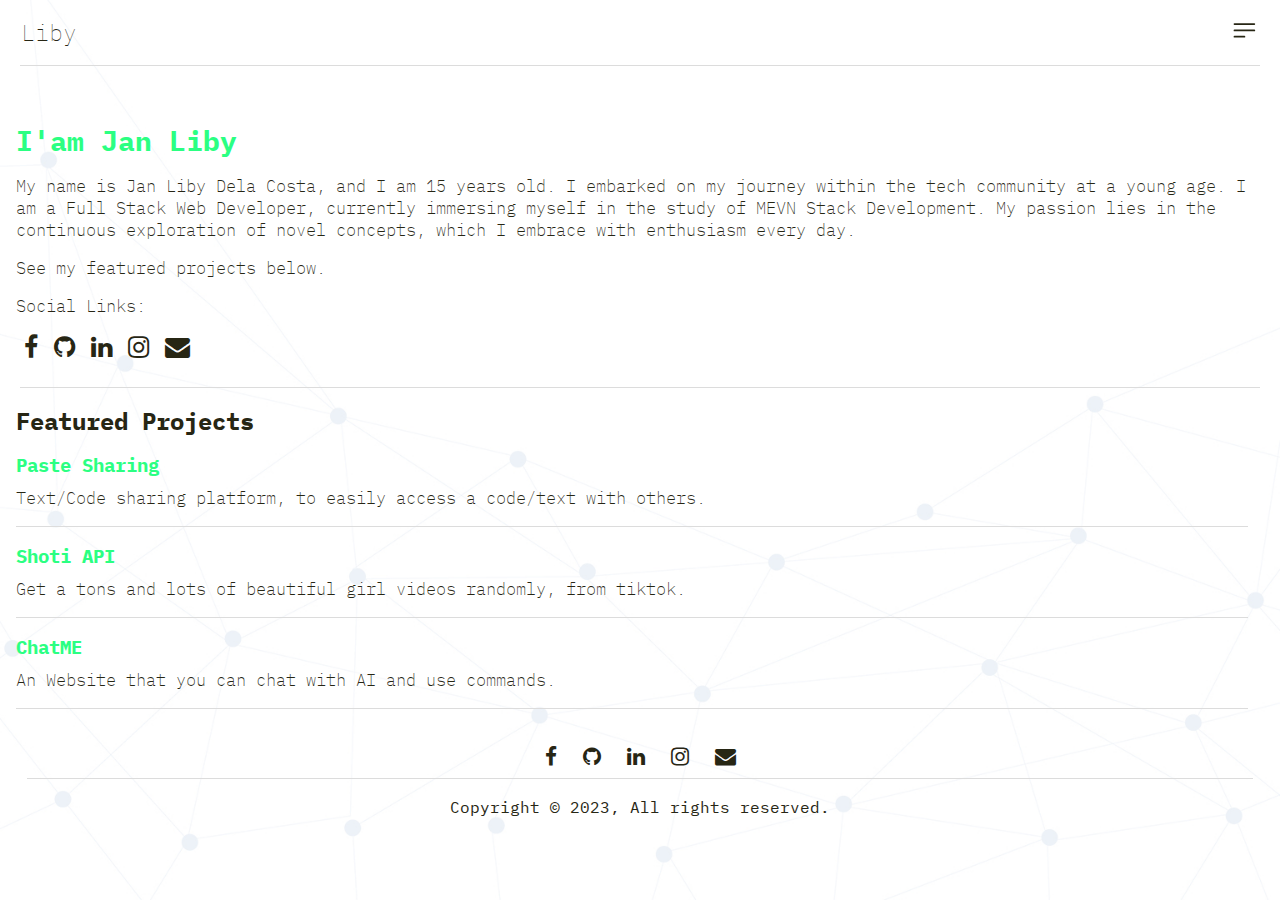
<file: index.html>
<!DOCTYPE html>
<html lang="en">
  <head>
    <meta charset="UTF-8" />
    <meta name="viewport" content="width=device-width, initial-scale=1.0" />
    <meta content="Jan Liby Dela Costa | Portfolio" name="title" />
    <meta content="liby, janliby, libyzxy0, jan liby dela costa, dela costa, libypogi, janlibyy, libyy, liby jan, dela costa, libss, libya, liby soap, portfolio, developer, dev, jan, dela, costa" name="keywords" />
    <meta content="I'am Jan Liby Dela Costa, 15 years old. I am a Full Stack Web Developer, currently immersing myself in the study of MEVN Stack Development." name="description" />
    <meta content="Jan Liby Dela Costa" name="author" />
    <link href="sitemap.xml" rel="sitemap" />
    <!-- Open Graph / Facebook -->
    <meta content="Jan Liby Dela Costa - libyzxy0" property="og:title" />
    <meta content="libyzxy0's developer portfolio." />
    <meta content="https://libyzxy0.netlify.app" property="og:url" />
    <meta content="https://libyzxy0.netlify.app/me.png" property="og:image" />
    <!-- Twitter -->
    <meta content="summary_large_image" property="twitter:card" />
    <meta content="https://libyzxy0.netlify.app" property="twitter:url" />
    <meta content="Jan Liby Dela Costa - libyzxy0" property="twitter:title" />
    <meta content="libyzxy0's developer portfolio." property="twitter:description" />
    <meta content="https://libyzxy0.netlify.app/me.png" property="twitter:image" />
    <title>Jan Liby Dela Costa - libyzxy0</title>
    <link rel="stylesheet" href="styles.css" />
    <!-- Google Font -->
    <link href="https://fonts.googleapis.com" rel="preconnect" />
    <link href="https://fonts.gstatic.com" rel="preconnect" crossorigin="anonymous" />
    <link href="https://fonts.googleapis.com/css2?family=IBM+Plex+Mono:ital,wght@0,400;0,500;0,600;0,700;1,400;1,600&amp;display=swap" rel="stylesheet" />
    <link rel="stylesheet" href="https://cdnjs.cloudflare.com/ajax/libs/font-awesome/4.7.0/css/font-awesome.min.css" />
    <!-- Google tag (gtag.js) -->
<script async src="https://www.googletagmanager.com/gtag/js?id=G-YWRDNW1M6L"></script>
<script>
  window.dataLayer = window.dataLayer || [];
  function gtag(){dataLayer.push(arguments);}
  gtag('js', new Date());

  gtag('config', 'G-YWRDNW1M6L');
</script>
  </head>
  <body>
    <nav id="nav">
      <h1>Liby</h1>
      <button class="menu_btn" id="menu-btn">
        <svg xmlns="http://www.w3.org/2000/svg" fill="none" viewBox="0 0 24 24" stroke-width="1.5" stroke="currentColor" class="w-6 h-6">
          <path stroke-linecap="round" stroke-linejoin="round" d="M3.75 6.75h16.5M3.75 12h16.5m-16.5 5.25H12" />
        </svg>
      </button>
      <ul class="menu-list" id="menu-list">
        <li>
          <a href="/">Home</a>
        </li>
        <li>
          <a href="/about">About Me</a>
        </li>
        <li>
          <a href="/projects">Projects</a>
        </li>
        <div class="nav_icons">
          <button>
          <svg xmlns="http://www.w3.org/2000/svg" fill="none" viewBox="0 0 24 24" stroke-width="1.5" stroke="currentColor" class="w-6 h-6">
            <path stroke-linecap="round" stroke-linejoin="round" d="M6.633 10.5c.806 0 1.533-.446 2.031-1.08a9.041 9.041 0 012.861-2.4c.723-.384 1.35-.956 1.653-1.715a4.498 4.498 0 00.322-1.672V3a.75.75 0 01.75-.75A2.25 2.25 0 0116.5 4.5c0 1.152-.26 2.243-.723 3.218-.266.558.107 1.282.725 1.282h3.126c1.026 0 1.945.694 2.054 1.715.045.422.068.85.068 1.285a11.95 11.95 0 01-2.649 7.521c-.388.482-.987.729-1.605.729H13.48c-.483 0-.964-.078-1.423-.23l-3.114-1.04a4.501 4.501 0 00-1.423-.23H5.904M14.25 9h2.25M5.904 18.75c.083.205.173.405.27.602.197.4-.078.898-.523.898h-.908c-.889 0-1.713-.518-1.972-1.368a12 12 0 01-.521-3.507c0-1.553.295-3.036.831-4.398C3.387 10.203 4.167 9.75 5 9.75h1.053c.472 0 .745.556.5.96a8.958 8.958 0 00-1.302 4.665c0 1.194.232 2.333.654 3.375z" />
          </svg>
          </button>
          <button id="change-theme">
            <svg xmlns="http://www.w3.org/2000/svg" fill="none" viewBox="0 0 24 24" stroke-width="1.5" stroke="currentColor" class="w-6 h-6">
            <path stroke-linecap="round" stroke-linejoin="round" d="M21.752 15.002A9.718 9.718 0 0118 15.75c-5.385 0-9.75-4.365-9.75-9.75 0-1.33.266-2.597.748-3.752A9.753 9.753 0 003 11.25C3 16.635 7.365 21 12.75 21a9.753 9.753 0 009.002-5.998z" />
          </svg>
          </button>
        </div>
      </ul>
    </nav>
    <div class="nav_line"></div>
    <section class="hero">
      <div class="container">
        <h1 id="typ"></h1>
        <p>My name is Jan Liby Dela Costa, and I am 15 years old. I embarked on my journey within the tech community at a young age. I am a Full Stack Web Developer, currently immersing myself in the study of MEVN Stack Development. My passion lies in the continuous exploration of novel concepts, which I embrace with enthusiasm every day.</p>
        <p class="p1">See my featured projects below.</p>
        <p class="p1">Social Links:</p>
        <div class="social-links">
          <a href="https://facebook.com/libyzxy0"><li class="fa fa-facebook"></li></a>
        <a href="https://github.com/libyzxy0"><li class="fa fa-github"></li></a>
        <a href="https://www.linkedin.com/in/libyzxy0"><li class="fa fa-linkedin"></li></a>
        <a href="https://instagram.com/libyzxy0"><li class="fa fa-instagram"></li></a>
        <a href="mailto:janlibydelacosta@gmail.com"><li class="fa fa-envelope"></li></a>
        </div>
      </div>
      <div class="nav_line"></div>
      <div class="container" id="projects">
        <h2>Featured Projects</h2>
        <ul class="projects">
          <li>
            <h3 onclick="window.location.href='https://github.com/libyzxy0/paste-sharing'">Paste Sharing</h3>
            <p>Text/Code sharing platform, to easily access a code/text with others.</p>
            <div class="line"></div>
          </li>
          <li>
            <h3 onclick="window.location.href='https://shoti-api.libyzxy0.repl.co'">Shoti API</h3>
            <p>Get a tons and lots of beautiful girl videos randomly, from tiktok.</p>
            <div class="line"></div>
          </li>
          <li>
            <h3 onclick="window.location.href='https://github.com/libyzxy0/chat'">ChatME</h3>
            <p>An Website that you can chat with AI and use commands.</p>
            <div class="line"></div>
          </li>
        </ul>
      </div>
    </section>
    <footer>
      <div class="social">
        <a href="https://facebook.com/libyzxy0"><li class="fa fa-facebook"></li></a>
        <a href="https://github.com/libyzxy0"><li class="fa fa-github"></li></a>
        <a href="https://www.linkedin.com/in/libyzxy0"><li class="fa fa-linkedin"></li></a>
        <a href="https://instagram.com/libyzxy0"><li class="fa fa-instagram"></li></a>
        <a href="mailto:janlibydelacosta@gmail.com"><li class="fa fa-envelope"></li></a>
      </div>
      <div class="fline"></div>
      <p> Copyright © 2023, All rights reserved. </p>
    </footer>
     <script src="svg-icons.js"></script>
    <script src="script.js"></script>
  </body>
</html>
</file>
<file: styles.css>
* {
    margin: 0;
    padding: 0;
    box-sizing: border-box;
    font-family: 'IBM Plex Mono', monospace;
}
.bg-particle-light {
    background-image: url('/bg-particle-light.jpg');
    background-size: cover;
    background-attachment: fixed;
}
.bg-particle-dark {
    background-image: url('/bg-particle-dark.jpg');
    background-size: cover;
    background-attachment: fixed;
}
html {
    scroll-behavior: smooth;
}
body {    
    background-color: var(--bg);
}
.breadcrumps {
  margin-left: 17px;
  color: var(--secondary);
  font-size: 14px;
}
.breadcrumps a {
  text-decoration: none;
  color: var(--primary);
  transition: 0.3s;
}
.breadcrumps a:hover {
  color: var(--secondary);
  text-decoration: underline;
}
.breadcrumps .active {
  text-decoration: none;
  color: var(--secondary);
  transition: 0.3s;
}
.breadcrumps .active:hover {
  color: var(--secondary);
  text-decoration: underline;
}
nav {
    height: 3rem;
}
nav.active {
    height: 14.5rem;
}
nav h1 {
    font-weight: 100;
    font-size: 23px;
    margin: 17px 21px;
    color: var(--primary);
    display: inline-block;
}
nav ul {
    list-style-type: none;
    text-align: center;
    display: none;
    background-color: var(--bg);
}
.menu-list.active {
    display: block;
}
nav ul li {
    margin-bottom: 20px;
}
nav ul li a {
    text-decoration: none;
    color: var(--primary);
    font-size: 18px;
    transition: 0.3s;
}
nav ul li a:hover {
  color: var(--secondary);
}
.nav_line {
    border-top: 0.8px solid var(--lines);
    margin: 17px 20px;
}
.line {
    border-top: 0.8px solid var(--lines);
    margin: 17px 0px;
    width: 100%;
}
.fline {
    border-top: 0.8px solid var(--lines);
    margin: 10px 27px;
}
nav .menu_btn {
    float: right;
    position: relative;
    top: 1rem;
    right: 21px;
    outline: none;
    border: none;
    background-color: transparent;
    width: 1.8rem;
    height: 2rem;
}
.nav_icons {
    display: flex;
    flex-direction: row;
    justify-content: center;
}
.nav_icons button {
    outline: none;
    border: none;
    background-color: transparent;
    width: 1.6rem;
    height: auto;
    margin-left: 1.6rem;
    margin-right: 1.6rem;
    margin-bottom: 0.5rem;
}
.nav_icons button svg:hover {
    stroke: var(--secondary);
}
svg {
  stroke: var(--primary);
  transition: 0.3s;
}
.hero .container {
    margin-top: 1rem;
    margin-left: 1rem;
    margin-right: 2rem;
}
.hero .container h1 {
    margin-top: 3.5rem;
    margin-bottom: 1rem;
    font-size: 28px;
    color: var(--secondary);
}
.hero .container p {
    font-size: 17px;
    font-weight: 200;
    color: var(--primary);
}
.hero .container .p1 {
    margin-top: 1rem;
    color: var(--primary);
}
.hero .container .social-links {
    display: flex;
    flex-direction: row;
    margin-top: 0.5rem;
}
.hero .container .social-links li {
    font-size: 25px;
    color: var(--primary);
    margin: 10px 8px;
    transition: 0.3s;
}
.projects {
    list-style-type: none;
}
.projects h2 {
    margin-top: 1rem;
    color: var(--secondary);
}
.projects li {
    margin-top: 1rem;
}
.projects li h3 {
    color: var(--secondary);
    margin-bottom: 10px;
}
.projects li h3:hover {
    text-decoration: underline;
}
#projects h2 {
  color: var(--primary);
}
footer {
    margin-top: 2rem;
    display: flex;
    justify-content: center;
    flex-direction: column;
    height: 6rem;
    text-align: center;
}
footer .social {
    margin-top: 0.5rem;
}
footer .social li {
    font-size: 21px;
    color: var(--primary);
    margin: 0px 8px;
    transition: 0.3s;
}
footer p {
    margin-bottom: 1.5rem;
    margin-top: 0.5rem;
    color: var(--primary);
}
footer .social li:hover, .hero .container .social-links li:hover {
  color: var(--secondary);
}

/* About */

.about .container {
    margin-top: 1rem;
    margin-left: 1rem;
    margin-right: 2rem;
}
.about .container h1 {
    margin-top: 2.7rem;
    margin-bottom: 1rem;
    font-size: 28px;
    color: var(--secondary);
}
.about .container h4 {
    margin-top: 1rem;
    margin-bottom: 1rem;
    font-size: 21px;
    color: var(--secondary);
}
.about .container p {
    font-size: 17px;
    font-weight: 200;
    color: var(--primary);
}
.about .container .sm {
    font-size: 13px;
    font-weight: 200;
    color: var(--primary);
}
.about .container .p1 {
    margin-top: 1rem;
    color: var(--primary);
}
.about .container .me-image {
  height: auto;
  width: 14rem;
  border-radius: 12px;
  border: 1.5px solid var(--secondary);
}
.b-cards {
  display: flex;
  justify-content: start;
  flex-direction: column;
}
.b-cards .card:nth-child(even) {
  border-left: 2px solid var(--secondary);
}
.b-cards .card {
  border-left: 2px solid var(--primary);
  height: auto;
  display: flex;
  align-items: start;
  flex-direction: column;
}
.b-cards .card h4 {
  margin-bottom: 0.3rem;
  margin-top: 4px;
  margin-left: 8px;
  font-size: 17px;
  color: var(--secondary);
}
.b-cards .card p {
  font-size: 13px;
  margin-left: 8px;
  margin-bottom: 7px;
  font-weight: 200;
  color: var(--primary);
}
.action-buttons {
  width: 100%;
  display: flex;
  flex-direction: row;
  align-items: center;
  margin-top: 1rem;
}
.action-buttons button {
  border: none;
  padding: 9px 18px;
  border-radius: 20px;
  background-color: var(--secondary);
  color: #121212;
  font-family: 'IBM Plex Mono', monospace;
  transition: 0.3s;
}
.action-buttons button:hover {
  color: var(--secondary);
  background-color: transparent;
  border: 1.5px solid var(--secondary);
  padding: 8px 17px;
}
/* Projects */
.card-container {
    display: flex;
    justify-content: start;
    align-items: center;
    flex-direction: column;
    margin: 23px;
}
.card-container .card {
    height: auto;
    width: 100%;
    background: var(--bg);
    box-shadow: 0 3px 6px rgba(0,0,0,0.16), 0 3px 6px rgba(0,0,0,0.23);
    border-radius: 12px 12px 7px 7px;
    margin-top: 2rem;
}
.card-container .card .img img {
    width: 100%;
    height: 12rem;
    border-radius: 12px 12px 0px 0px;
}
.card-container .card .img {
  width: 100%;
  height: 12rem;
  border-radius: 12px 12px 0px 0px;
}
.card-container .card .info .badges {
    display: flex;
    flex-direction: row;
    flex-wrap: wrap;
    align-items: center;
}
.card-container .card .info .badges img {
    width: 3rem;
    height: auto;
    margin: 5px;
    
}
.card-container .card .info {
    margin: 15px;
}
.card-container .card .info h2 {
    color: var(--secondary);
    margin-top: 10px;
    transition: 0.2s;
}
.card-container .card .info h2:hover {
  text-decoration: underline;
}
.card-container .card .info p {
    color: var(--primary);
    margin-top: 5px;
    padding-bottom: 5px;
}
@media only screen and (min-width: 768px) {
    .card-container {
        justify-content: start;
        flex-wrap: wrap; 
        flex-direction: row;
    }
    .card-container .card {
        flex: 1 0 calc(33.33% - 4rem);
        margin: 1rem;
        width: 25rem;
    }
}
/* Message Modal */

.modal-container {
  position: fixed;
  top: 0;
  left: 0;
  right: 0;
  bottom: 0;
  background-color: rgba(0, 0, 0, 0.4);
  display: grid;
  place-items: center;
  visibility: hidden;
  opacity: 0;
  transition: 0.4s;
}
.modal-container.active {
  visibility: visible;
  opacity: 1;
}
.modal-content {
  height: 25rem;
  width: 90%;
  background-color: var(--bg);
  border-radius: 12px;
  box-shadow: 0 10px 20px rgba(0, 0, 0, 0.19), 0 6px 6px rgba(0, 0, 0, 0.23);
  overflow-x: scroll;
  scroll-snap-type: x mandatory;
}

.modal-content header {
  width: 100%;
  height: 3.8rem;
  display: flex;
  align-items: center;
}

.modal-content header h1 {
  font-size: 23px;
  font-weight: 400;
  margin-left: 1rem;
  color: var(--secondary);
  padding-top: 8px;
  padding-bottom: 5px;
  border-bottom: 2px solid var(--secondary);
}

.modal-content form {
  margin: 1rem 1rem;
}

.modal-content form .input-group {
  display: flex;
  flex-direction: column;
  margin-top: 0.7rem;
}
.input-group label {
  color: var(--primary);
}
input[type="text"] {
  margin-top: 5px;
  padding: 6px 12px;
  font-size: 14px;
  font-weight: 400;
  line-height: 1.5;
  color: var(--primary);
  background-color: var(--bg);
  background-clip: padding-box;
  border: 1px solid var(--lines);
  appearance: none;
  border-radius: 4px;
  transition: border-color 0.15s ease-in-out, box-shadow 0.15s ease-in-out;
}

input[type="text"]:focus {
  color: var(--primary);
  background-color: var(--bg);
  border-color: var(--secondary);
  outline: 0;
  border: 1.5px solid var(--secondary);
}

input[type="email"] {
  margin-top: 5px;
  padding: 6px 12px;
  font-size: 14px;
  font-weight: 400;
  line-height: 1.5;
  color: var(-primary);
  background-color: var(--bg);
  background-clip: padding-box;
  border: 1px solid var(--lines);
  appearance: none;
  border-radius: 4px;
  transition: border-color 0.15s ease-in-out, box-shadow 0.15s ease-in-out;
}

input[type="email"]:focus {
  color: var(--primary);
  background-color: var(--bg);
  border-color: var(--secondary);
  outline: 0;
  border: 1.5px solid var(--secondary);
}

textarea {
  margin-top: 5px;
  padding: 6px 12px;
  font-size: 14px;
  font-weight: 400;
  line-height: 2.5;
  color: var(--primary);
  background-color: var(--bg);
  background-clip: padding-box;
  border: 1px solid var(--lines);
  appearance: none;
  border-radius: 4px;
  transition: border-color 0.15s ease-in-out, box-shadow 0.15s ease-in-out;
}

textarea:focus {
  color: var(--primary);
  background-color: var(--bg);
  border-color: var(--secondary);
  outline: 0;
  border: 1.5px solid var(--secondary);
}
button[type="submit"] {
  cursor: pointer;
  outline: 0;
  color: var(--primary);
  background-color: var(--secondary);
  border-color: var(--primary);
  display: inline-block;
  font-weight: 400;
  line-height: 1.5;
  text-align: center;
  border: 1px solid transparent;
  padding: 6px 12px;
  font-size: 16px;
  border-radius: 0.25rem;
  transition: color 0.15s ease-in-out, background-color 0.15s ease-in-out,
    border-color 0.15s ease-in-out, box-shadow 0.15s ease-in-out;
}
button[type="submit"]:hover {
  color: var(--primary);
  opacity: 0.9;
}
.h-captcha {
  transform: scale(0.89);
}
/*Floating btn */
.action-message {
    position: fixed;
    bottom: 0;
    right: 0;
    background-color: var(--secondary);
    width: 3.3rem;
    height: 3.3rem;
    margin: 2rem;
    border-radius: 50%;
    display: grid;
    place-items: center;
    box-shadow: rgba(0, 0, 0, 0.24) 0px 3px 8px;
    transition: 0.3s;
}
.action-message button {
    border: none;
    background-color: transparent;
    display: grid;
    place-items: center;
    height: 1rem;
    width: 1.6rem;
}
.action-message:hover {
  opacity: 0.8;
}
.action-message button svg {
    stroke: #121212;
}
</file>
